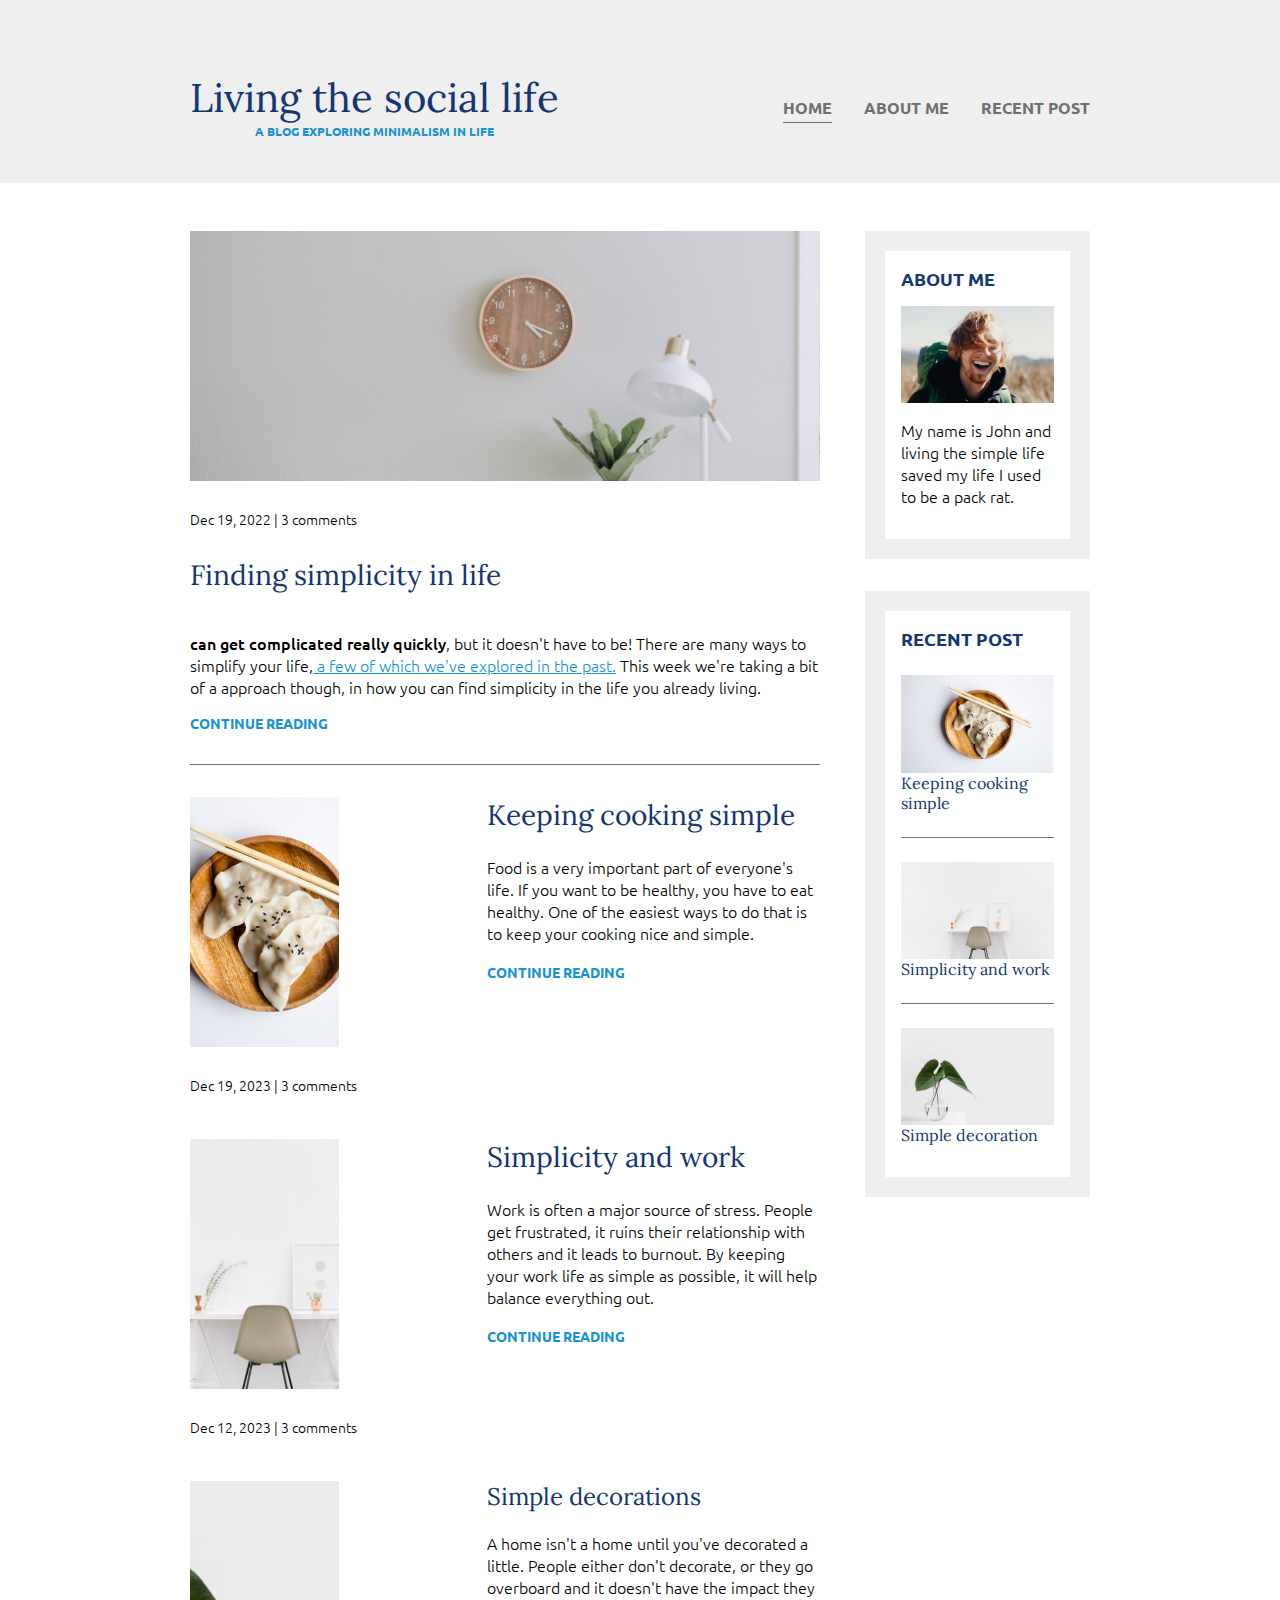
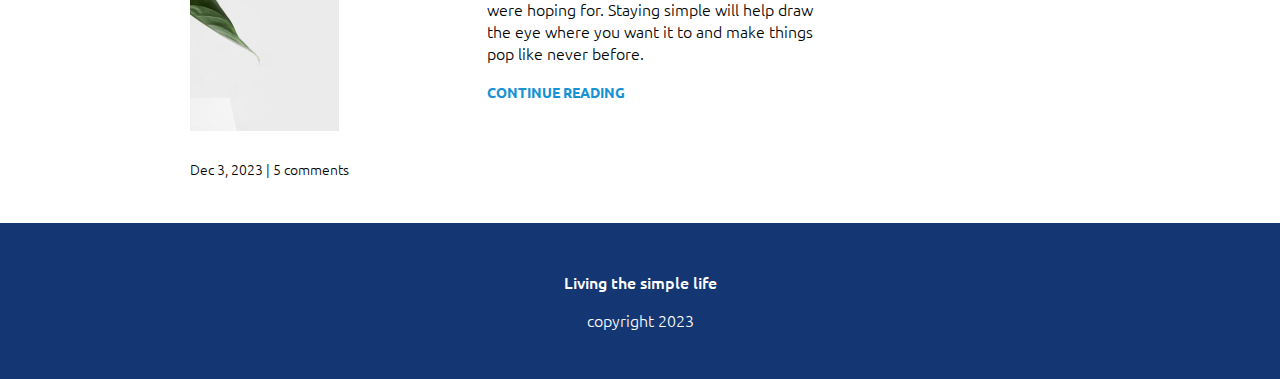
<file: index.html>
<!DOCTYPE html>
<html lang="en">
<head>
    <meta charset="UTF-8">
    <meta http-equiv="X-UA-Compatible" content="IE=edge">
    <meta name="viewport" content="width=device-width, initial-scale=1.0">
    <link href="style.css" type="text/css" rel="stylesheet">
    <link href="https://fonts.googleapis.com/css2?family=Happy+Monkey&family=Lora&family=Orbitron:wght@400;800&family=Ubuntu:wght@300;500;700&display=swap" rel="stylesheet">
<title>Document</title>
</head>
<body>    
    <header>
        <div class="container container-flex">
            <div class="title">
                <h1 class="logo-title">Living the social life</h1>
                <p class="subtitle">A blog exploring minimalism in life</p>
            </div>
            <nav>
                <ul>
                    <li><a href="index.html" class="current-page">Home</a></li>
                    <li><a href="about.html">About me</a></li>
                    <li><a href="recent.post.html">Recent post</a></li>
                </ul>
            </nav>
        </div>
    </header>

    <div class="container container-flex">

        <main role="main">
            <article class="article-feature">
                <h2 class="article-title ">Finding simplicity in life </h2>
                <img src="images/life.jpg" alt="Simple white desk on a white wall with a plant
                on the far right side" class="article-img img-title">
                <p class="article-info">Dec 19, 2022 | 3 comments </p>
                <p class="article-body"><strong> can get complicated really quickly</strong>, but it doesn't
                    have to be! There are many ways to simplify your life,<a href="#"> a few of which we've
                    explored in the past.</a> This week we're taking a bit of a approach though, in how
                    you can find simplicity in the life you already living.</p>
                <a href="#" class="read-more">continue reading</a>         
            </article>

            <article class="article-recent">
                <div class="article-recent-main">
                    <h2 class="article-title">Keeping cooking simple</h2>
                    <p class="article-body">Food is a very important part of
                        everyone's life. If you want to be healthy, you have to eat healthy.
                        One of the easiest ways to do that is to keep your cooking nice and simple.</p>
                    <a href="#" class="read-more">continue reading</a>            
                </div>
                <div class="article-recent-secondary">
                    <img src="images/food.jpg" alt="Simple food served in wood plate with two
                    chop sticks that looks so tastey" class="article-img">
                    <p class="article-info">Dec 19, 2023 | 3 comments </p> 
                </div>
            </article>

            <article class="article-recent">
                <div class="article-recent-main">
                    <h2 class="article-title">Simplicity and work</h2>
                    <p class="article-body">Work is often a major source
                        of stress. People get frustrated, it ruins their
                        relationship with others and it leads to burnout. By keeping
                        your work life as simple as possible, it will help balance 
                        everything out.</p>
                    <a href="#" class="read-more">continue reading</a>            
                </div>
                <div class="article-recent-secondary">
                    <img src="images/work.jpg" alt="Simple white desk with gray chair on white wall
                    with two flower flask one on right side and other on the left" class="article-img">
                    <p class="article-info">Dec 12, 2023 | 3 comments </p> 
                </div>
            </article>

            <article class="article-recent">
                <div class="article-recent-main">
                    <h2 class="ariticle-title">Simple decorations</h2>
                    <p class="article-body">A home isn't a home until you've decorated a little. People either
                    don't decorate, or they go overboard and it doesn't have the impact they were hoping for.
                    Staying simple will help draw the eye where you want it to and make things pop like never
                    before. </p>
                    <a href="#" class="read-more">continue reading</a>            
                </div>
                <div class="article-recent-secondary">
                    <img src="images/deco.jpg" alt="Simple flask on the white table filled up with water
                    and having two beautiful leaves in it" class="article-img">
                    <p class="article-info">Dec 3, 2023 | 5 comments</p> 
                </div>
            </article>
        </main>

        <aside class="sidebar">
            <div class="sidebar-widget">
                <h2 class="widget-title">About me</h2>
                <img src="images/about-me.jpg" alt="Image of a happy and cheerful man living a simple
                life with no worries and problems" class="widget-img">
                <p class="widget-body">My name is John and living the simple life saved my life I used to be a pack rat. </p>
            </div>
            <div class="sidebar-widget">
                <h2 class="widget-title">Recent post</h2>
                <div class="widget-recent-post">
                    <h3 class="widget-recent-post-title">Keeping cooking simple</h3>
                    <img src="images/food.jpg" alt="Simple food served in wood plate with two
                    chop sticks that looks so tastey" class="widget-img" >
                </div>

                <div class="widget-recent-post">
                    <h3 class="widget-recent-post-title">Simplicity and work</h3>
                    <img src="images/work.jpg" alt="Simple white desk with gray chair on white wall
                    with two flower flask one on right side and other on the left" class="widget-img" >
                </div>

                <div class="widget-recent-post">
                    <h3 class="widget-recent-post-title">Simple decoration</h3>
                    <img src="images/deco.jpg" alt="Simple flask on the white table filled up with water
                    and having two beautiful leaves in it" class="widget-img" >
                </div>            
            </div>
        </aside>
    </div>
    <footer>
        <p><strong>Living the simple life</strong></p>
        <p>copyright 2023</p>
    </footer>
</body>
</html>
</file>
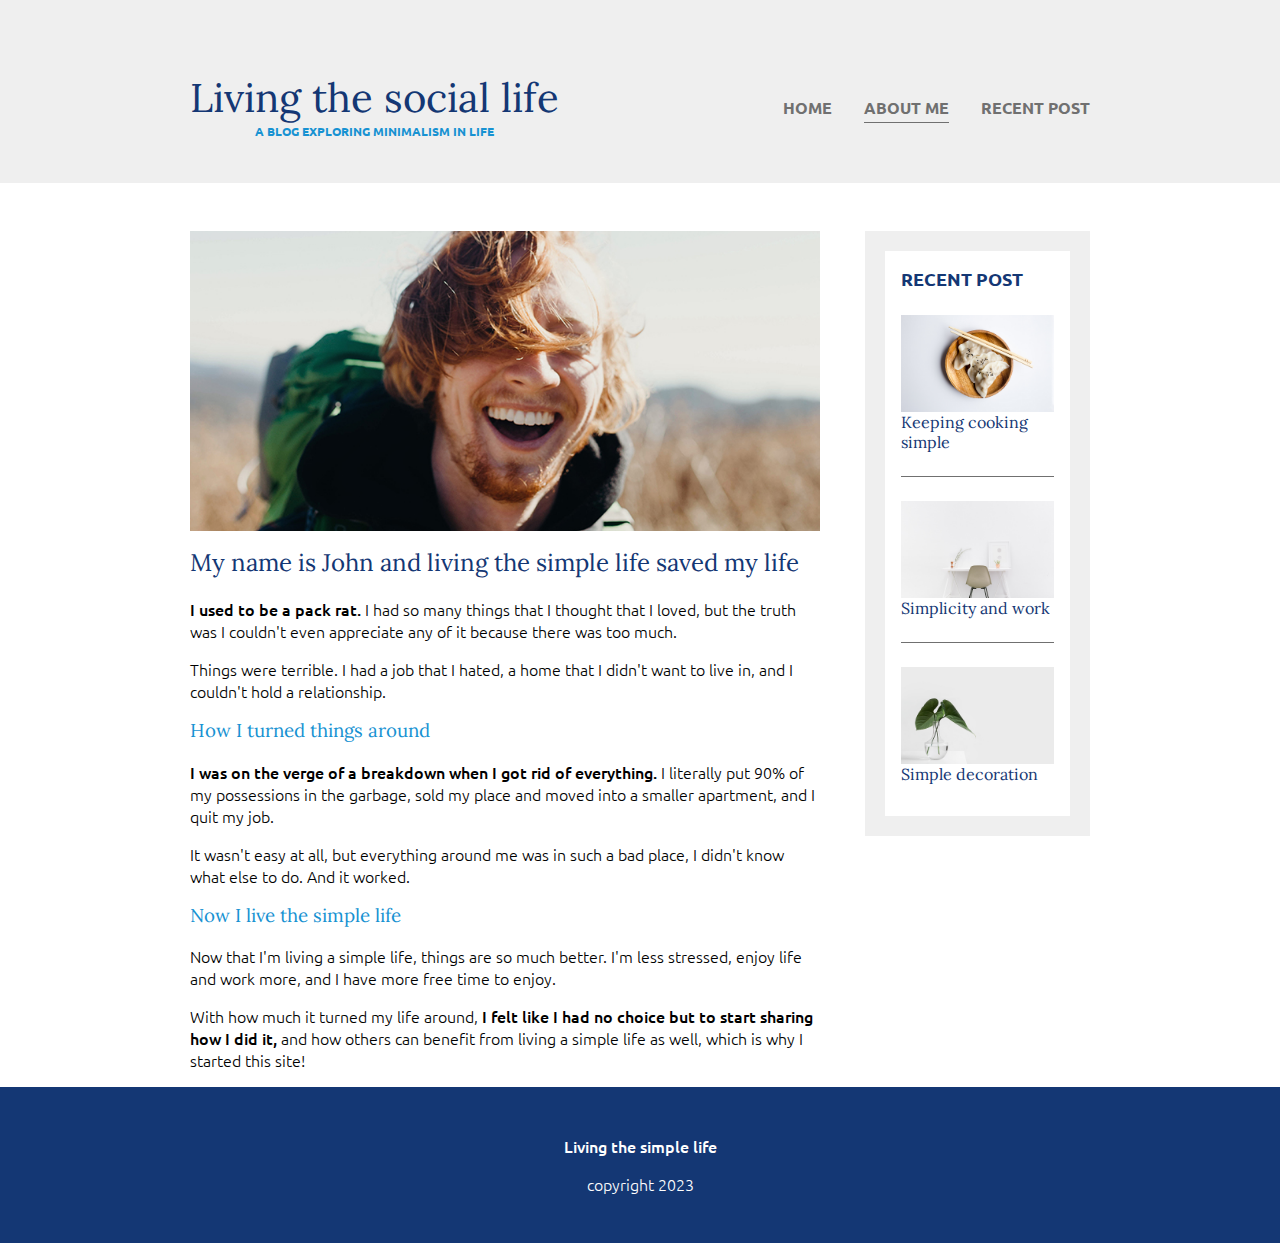
<file: about.html>
<!DOCTYPE html>
<html lang="en">
<head>
    <meta charset="UTF-8">
    <meta http-equiv="X-UA-Compatible" content="IE=edge">
    <meta name="viewport" content="width=device-width, initial-scale=1.0">
    <link href="style.css" type="text/css" rel="stylesheet">
<link href="https://fonts.googleapis.com/css2?family=Happy+Monkey&family=Lora&family=Orbitron:wght@400;800&family=Ubuntu:wght@300;500;700&display=swap" rel="stylesheet">
<title>Document</title>
</head>
<body>    
    <header>
        <div class="container container-flex">
            <div class="title">
                <h1 class="logo-title">Living the social life</h1>
                <p class="subtitle">A blog exploring minimalism in life</p>
            </div>
            <nav>
                <ul>
                    <li><a href="index.html">Home</a></li>
                    <li><a href="about.html" class="current-page">About me</a></li>
                    <li><a href="recent.post.html">Recent post</a></li>
                </ul>
            </nav>
        </div>
    </header>

    <div class="container container-flex">
        <main role="main">
            <img src="images/about-me.jpg" alt="Image of a happy and cheerful man living a simple
                life with no worries and problems" class="img-full">  
                <h2>My name is John and living the simple life saved my life</h2>
                <p><strong>I used to be a pack rat.</strong> I had so many things that I thought that 
                I loved, but the truth was I couldn't even appreciate any of it because there was too much.</p>
                <p>Things were terrible. I had a job that I hated, a home that I didn't want to live in, 
                and I couldn't hold a relationship.</p>
                
                <h3>How I turned things around</h3>
                <p><strong>I was on the verge of a breakdown when I got rid of everything.</strong> I literally put 90% of my
                 possessions in the garbage, sold my place and moved into a smaller apartment, and I quit my job.</p>
                 <p>It wasn't easy at all, but everything around me was in such a bad place, I didn't know what else to do. And it worked.</p>

                 <h3>Now I live the simple life</h3>
                 <p>Now that I'm living a simple life, things are so much better. I'm less stressed, enjoy life and work more, and I have
                 more free time to enjoy.</p>
                 <p>With how much it turned my life around,<strong> I felt like I had no choice but to start sharing how I did it,</strong> and 
                 how others can benefit from living a simple life as well, which is why I started this site!</p> 
        </main>

        <aside class="sidebar">
            <div class="sidebar-widget">
                <h2 class="widget-title">Recent post</h2>
                <div class="widget-recent-post">
                    <h3 class="widget-recent-post-title">Keeping cooking simple</h3>
                    <img src="images/food.jpg" alt="Simple food served in wood plate with two
                    chop sticks that looks so tastey" class="widget-img" >
                </div>

                <div class="widget-recent-post">
                    <h3 class="widget-recent-post-title">Simplicity and work</h3>
                    <img src="images/work.jpg" alt="Simple white desk with gray chair on white wall
                    with two flower flask one on right side and other on the left" class="widget-img" >
                </div>

                <div class="widget-recent-post">
                    <h3 class="widget-recent-post-title">Simple decoration</h3>
                    <img src="images/deco.jpg" alt="Simple flask on the white table filled up with water
                    and having two beautiful leaves in it" class="widget-img" >
                </div>            
            </div>
        </aside>
    </div>
    <footer>
        <p><strong>Living the simple life</strong></p>
        <p>copyright 2023</p>
    </footer>
</body>
</html>
</file>
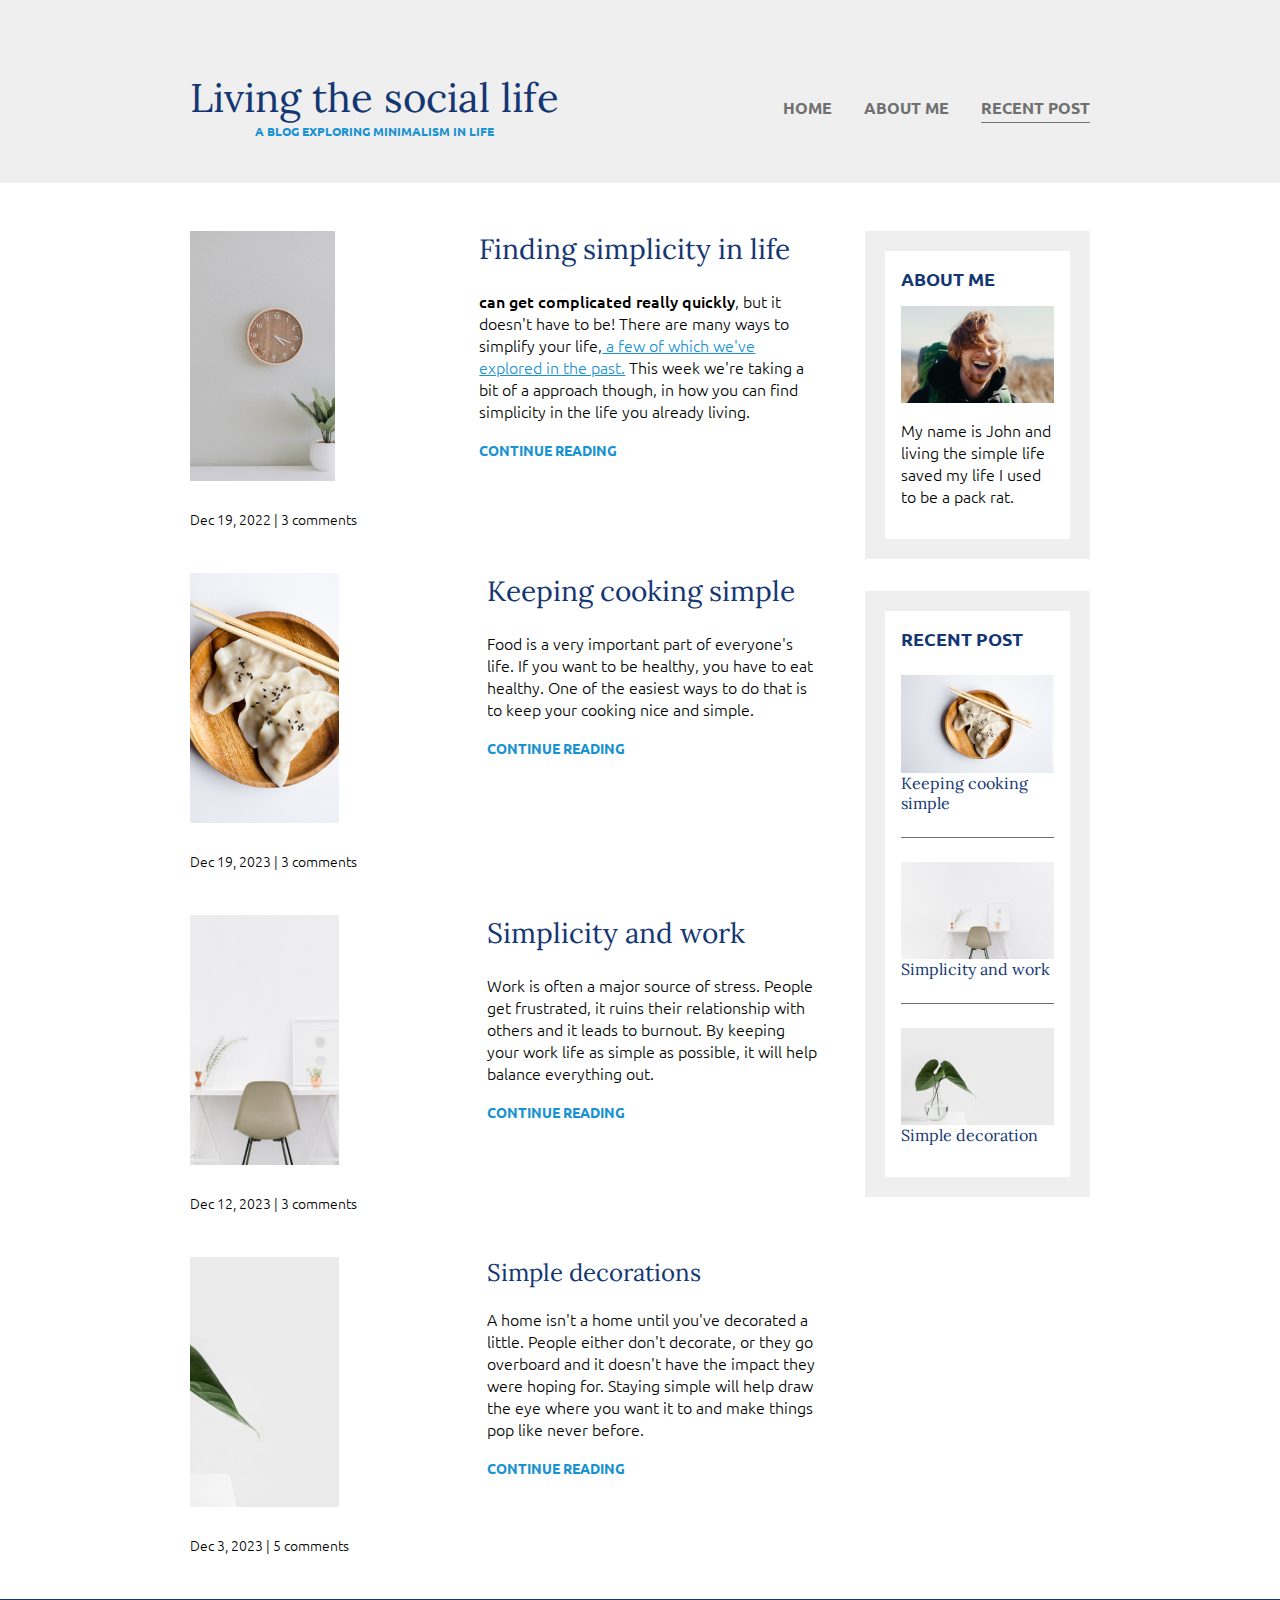
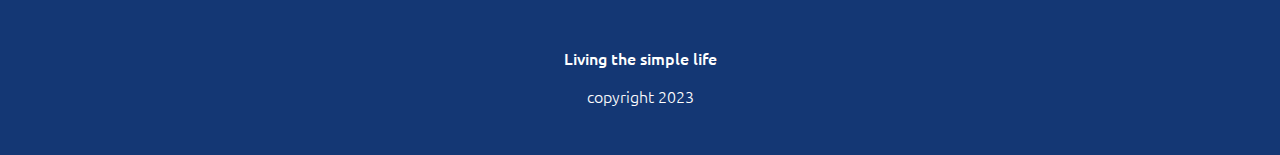
<file: recent.post.html>
<!DOCTYPE html>
<html lang="en">
<head>
    <meta charset="UTF-8">
    <meta http-equiv="X-UA-Compatible" content="IE=edge">
    <meta name="viewport" content="width=device-width, initial-scale=1.0">
    <link href="style.css" type="text/css" rel="stylesheet">
    <link href="https://fonts.googleapis.com/css2?family=Happy+Monkey&family=Lora&family=Orbitron:wght@400;800&family=Ubuntu:wght@300;500;700&display=swap" rel="stylesheet">

    <title>recent post</title>
</head>
<body>    
    <header>
        <div class="container container-flex">
            <div class="title">
                <h1 class="logo-title">Living the social life</h1>
                <p class="subtitle">A blog exploring minimalism in life</p>
            </div>
            <nav>
                <ul>
                    <li><a href="index.html">Home</a></li>
                    <li><a href="about.html">About me</a></li>
                    <li><a href="recent.post.html" class="current-page">Recent post</a></li>
                </ul>
            </nav>
        </div>
    </header>

    <div class="container container-flex">

        <main role="main">

            <article class="article-recent">
                <div class="article-recent-main">
                    <h2 class="article-title ">Finding simplicity in life </h2>
                    <p class="article-body"><strong> can get complicated really quickly</strong>, but it doesn't
                        have to be! There are many ways to simplify your life,<a href="#"> a few of which we've
                        explored in the past.</a> This week we're taking a bit of a approach though, in how
                        you can find simplicity in the life you already living.</p>
                    <a href="#" class="read-more">continue reading</a>            
                </div>
                <div class="article-recent-secondary">
                    <img src="images/life.jpg" alt="Simple white desk on a white wall with a plant
                    on the far right side" class="article-img">
                    <p class="article-info">Dec 19, 2022 | 3 comments </p> 
                </div>
            </article>


            <article class="article-recent">
                <div class="article-recent-main">
                    <h2 class="article-title">Keeping cooking simple</h2>
                    <p class="article-body">Food is a very important part of
                        everyone's life. If you want to be healthy, you have to eat healthy.
                        One of the easiest ways to do that is to keep your cooking nice and simple.</p>
                    <a href="#" class="read-more">continue reading</a>            
                </div>
                <div class="article-recent-secondary">
                    <img src="images/food.jpg" alt="Simple food served in wood plate with two
                    chop sticks that looks so tastey" class="article-img">
                    <p class="article-info">Dec 19, 2023 | 3 comments </p> 
                </div>
            </article>

            <article class="article-recent">
                <div class="article-recent-main">
                    <h2 class="article-title">Simplicity and work</h2>
                    <p class="article-body">Work is often a major source
                        of stress. People get frustrated, it ruins their
                        relationship with others and it leads to burnout. By keeping
                        your work life as simple as possible, it will help balance 
                        everything out.</p>
                    <a href="#" class="read-more">continue reading</a>            
                </div>
                <div class="article-recent-secondary">
                    <img src="images/work.jpg" alt="Simple white desk with gray chair on white wall
                    with two flower flask one on right side and other on the left" class="article-img">
                    <p class="article-info">Dec 12, 2023 | 3 comments </p> 
                </div>
            </article>

            <article class="article-recent">
                <div class="article-recent-main">
                    <h2 class="ariticle-title">Simple decorations</h2>
                    <p class="article-body">A home isn't a home until you've decorated a little. People either
                    don't decorate, or they go overboard and it doesn't have the impact they were hoping for.
                    Staying simple will help draw the eye where you want it to and make things pop like never
                    before. </p>
                    <a href="#" class="read-more">continue reading</a>            
                </div>
                <div class="article-recent-secondary">
                    <img src="images/deco.jpg" alt="Simple flask on the white table filled up with water
                    and having two beautiful leaves in it" class="article-img">
                    <p class="article-info">Dec 3, 2023 | 5 comments</p> 
                </div>
            </article>
        </main>

        <aside class="sidebar">
            <div class="sidebar-widget">
                <h2 class="widget-title">About me</h2>
                <img src="images/about-me.jpg" alt="Image of a happy and cheerful man living a simple
                life with no worries and problems" class="widget-img">
                <p class="widget-body">My name is John and living the simple life saved my life I used to be a pack rat. </p>
            </div>
            <div class="sidebar-widget">
                <h2 class="widget-title">Recent post</h2>
                <div class="widget-recent-post">
                    <h3 class="widget-recent-post-title">Keeping cooking simple</h3>
                    <img src="images/food.jpg" alt="Simple food served in wood plate with two
                    chop sticks that looks so tastey" class="widget-img" >
                </div>

                <div class="widget-recent-post">
                    <h3 class="widget-recent-post-title">Simplicity and work</h3>
                    <img src="images/work.jpg" alt="Simple white desk with gray chair on white wall
                    with two flower flask one on right side and other on the left" class="widget-img" >
                </div>

                <div class="widget-recent-post">
                    <h3 class="widget-recent-post-title">Simple decoration</h3>
                    <img src="images/deco.jpg" alt="Simple flask on the white table filled up with water
                    and having two beautiful leaves in it" class="widget-img" >
                </div>            
            </div>
        </aside>
    </div>
    <footer>
        <p><strong>Living the simple life</strong></p>
        <p>copyright 2023</p>
    </footer>
    
</body>
</html>
</file>
<file: style.css>
body{
    margin: 0;
    font-family: 'Ubuntu', sans-serif;    
    font-size: 1rem;
    font-weight: 300;
}
img{
    max-width: 100%;
    display: block;
}
.img-full{
    max-height: 300px;
    width: 100%;
    object-fit: cover;
    margin-bottom: 1em;
}
/*typography*/
h1,
h2,
h3{
    font-family: 'Lora', sarif;
    font-weight: 400;
    color: #143774;
    margin-top: 0;
}
h1{
    font-size: 2.5rem;
    margin-bottom: 0;
}
h3{
    color: #1792d2;
}
.logo-title{
    margin-top: 1em;
}
a{
    color: #1792d2;
}
a:hover,
a:focus{
    color: #143774;
}
strong{
    font-weight: 500;
}
/*logo subtitle*/
.subtitle{
    color:#1792d2;
    font-size: .75rem;
    font-weight: 700;
    text-transform: uppercase;
    margin-top: 0;
}
.article-title{
    font-size: 1.75rem;
}
.read-more,
.article-info{
    font-size: .875rem;
}
.read-more{
    color: #1792d2;
    font-weight: 700;
    text-decoration: none;
    text-transform: uppercase;
}
.read-more:hover,
.read-more:focus{
    color:#143774;
    text-decoration: underline;
}
.article-info{
    margin: 2em 0;
}
.widget-title{
    font-family: 'Ubuntu', sans-serif;
    font-size: 1.15rem;
    font-weight: 700;
    text-transform: uppercase;
}
.widget-recent-post-title{
    color: #143774;
    font-size: 1rem;
}
/*layout*/
.container{
    width: 90%;
    max-width: 900px;
    margin: 0 auto;
}
.container-flex{
    display: flex;
    flex-direction: column;
    justify-content: space-between;
}
header{
    text-align: center;
    background: #efefef;
    padding: 2em 0;
    margin-bottom: 3em;
}
footer{
    background: #143774;
    color: #fff;
    text-align: center;
    padding: 2em;
}
@media (min-width:785px){
    .container-flex{
        flex-direction: row;
    }
    main{
        width: 70%;
    }
    aside{
        width: 25%;
        min-width: 200px;
        margin-left: 1em;
    }
    
}
nav ul{
    list-style: none;
    display: flex;
    justify-content: center;
    padding: 0;
    margin-top: 4em;
}
nav li{
    margin-left: 2em;
}
nav a{
    text-decoration: none;
    text-transform: uppercase;
    color: #707070;
    font-weight: 700;
    padding: .25em 0;
}
nav a:hover,
nav a:focus{
    color: #1792d2;
}
.current-page{
    border-bottom: 1px solid #707070;
}
.current-page:hover{
    color: #707070;
}
@media (max-width:785px){
    nav ul{
        flex-direction: column;
        margin-top: 1em;
    }
    nav li{
        margin: .5em 0;
    }
}
.article-feature{
    border-bottom: 1px solid #707070;
    padding-bottom: 2em;
    margin-bottom: 2em; 
}
.article-recent{
    display: flex;
    flex-direction: column;
    margin-bottom: 1em;
}
.article-recent-main{
    order: 2;
}
.atricle-recent-secondary{
    order: 1;
}
@media (min-width: 785px){
    .article-recent{
        flex-direction: row;
        justify-content: space-between;
    }
    .article-recent-main{
        width: 70%;
    }
    .atricle-recent-secondary{
        width: 25%;    
    }
    .article-img{
        width: 50%;
        height: 250px;
        object-fit: cover;
    }
    .img-title{
        width: 100%;
    }
    .article-feature{
        display: flex;
        flex-direction: column;
    }
    .article-img{
        order: -2;
    }
    .article-info{
        order: -1;
}
}
.sidebar-widget{
    border: 20px solid #efefef;
    padding: 1em;
    margin-bottom: 2em;
}
.widget-recent-post{
    display: flex;
    flex-direction: column;
    border-bottom: 1px solid #707070;
    margin: 1em 0;
    padding: .5em 0;
}
.widget-recent-post-title{
    order: 2;
}
.widget-img{
    order: 1;
}
.widget-recent-post:last-child{
    border: none;
    margin-bottom: 0;
    padding-bottom: 0;
}
</file>
